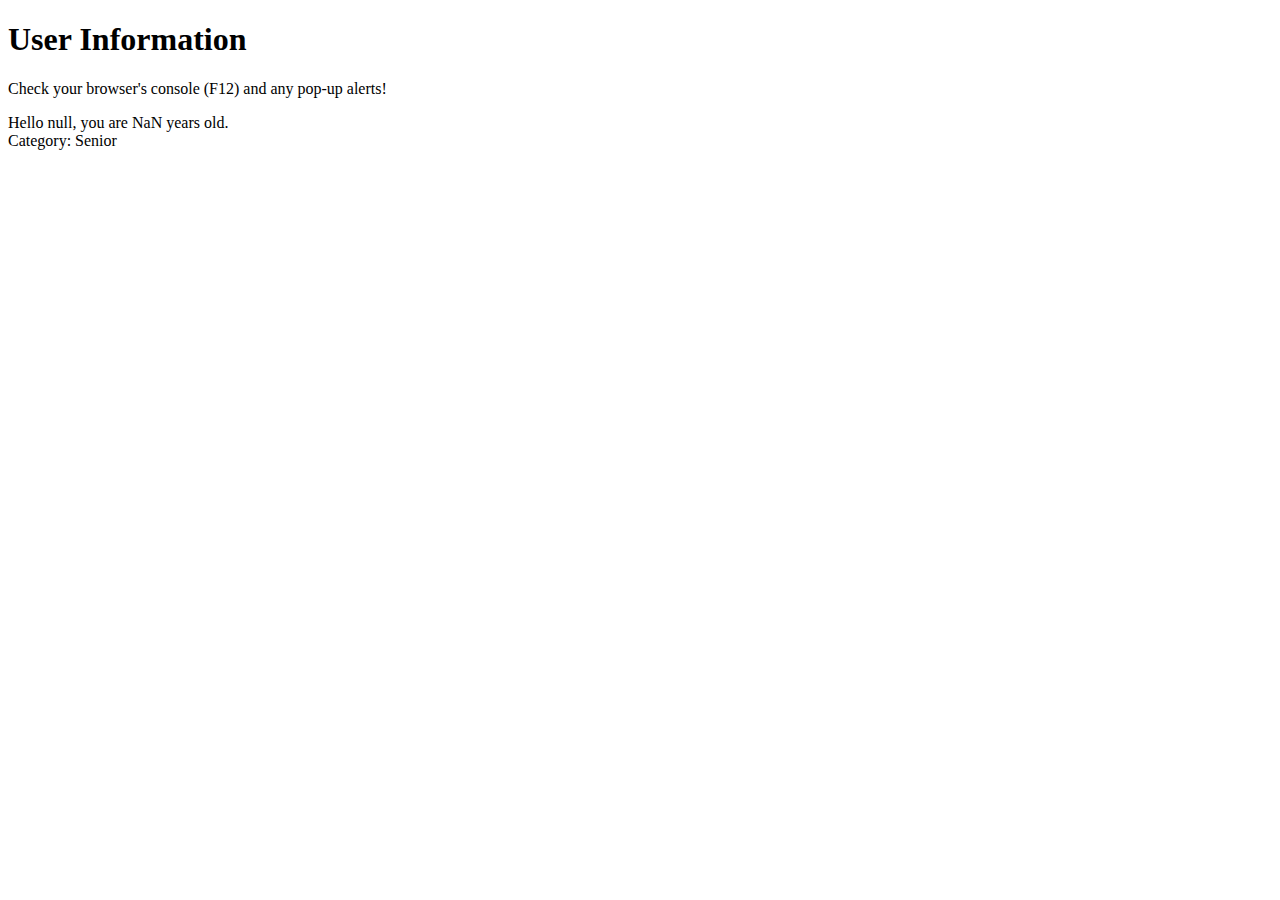
<file: day1/index.html>
<!DOCTYPE html>
<html lang="en">
<head>
    <meta charset="UTF-8">
    <meta name="viewport" content="width=device-width, initial-scale=1.0">
    <title>Simple User Checker</title>
</head>
<body>
    <h1>User Information</h1>
    <p>Check your browser's console (F12) and any pop-up alerts!</p>
    
    <div id="result">
        </div>

    <script src="script.js"></script>
</body>
</html>
</file>
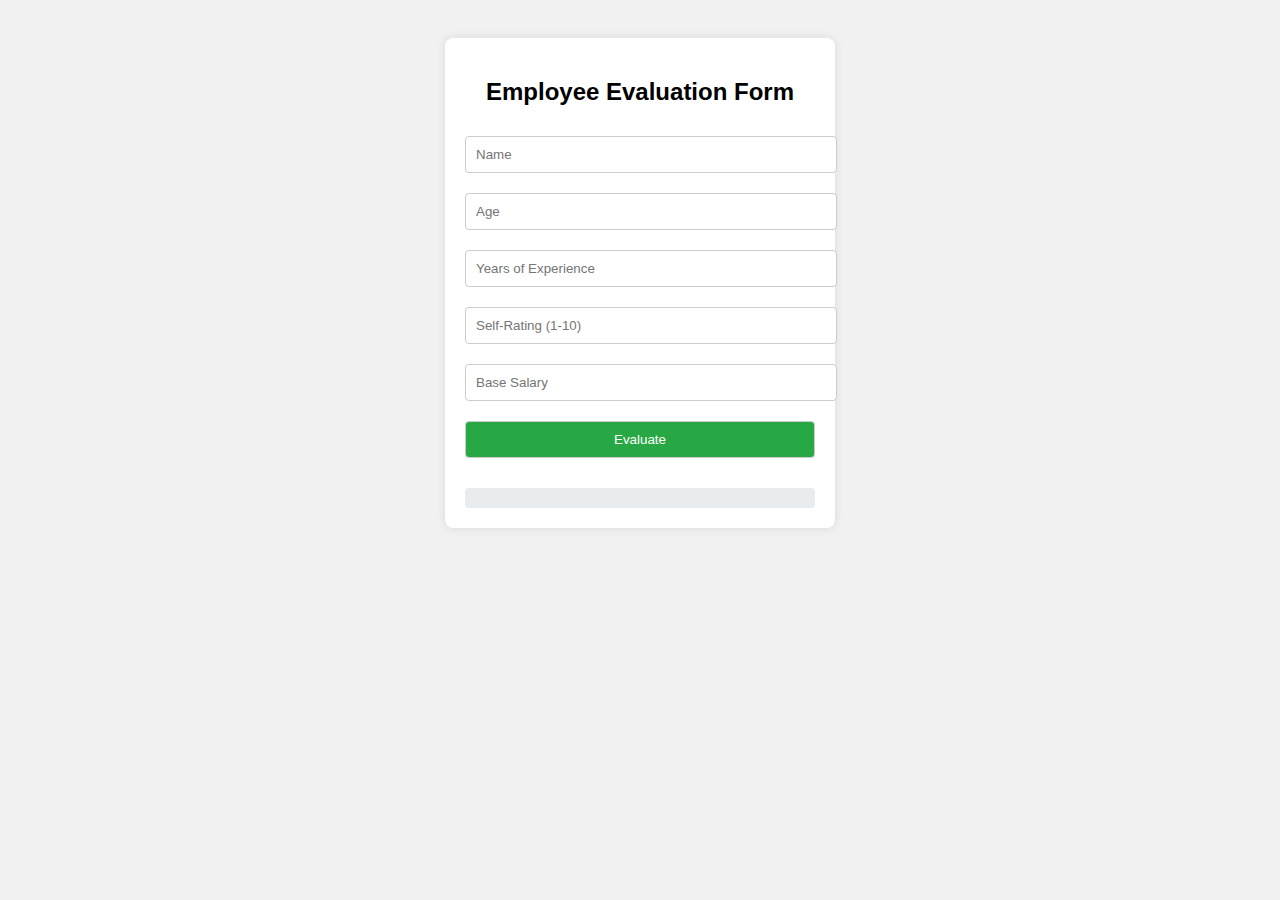
<file: day1task2/index.html>
<!DOCTYPE html>
<html lang="en">
<head>
  <meta charset="UTF-8" />
  <meta name="viewport" content="width=device-width, initial-scale=1.0"/>
  <title>Employee Evaluation</title>
  <link rel="stylesheet" href="style.css" />
</head>
<body>
  <div class="container">
    <h2>Employee Evaluation Form</h2>
    <form id="employeeForm">
      <input type="text" id="name" placeholder="Name" required />
      <input type="number" id="age" placeholder="Age" required />
      <input type="number" id="experience" placeholder="Years of Experience" required />
      <input type="number" id="rating" placeholder="Self-Rating (1-10)" required />
      <input type="number" id="baseSalary" placeholder="Base Salary" required />
      <button type="submit">Evaluate</button>
    </form>
    <div id="output"></div>
  </div>

  <script src="script.js"></script>
</body>
</html>
</file>
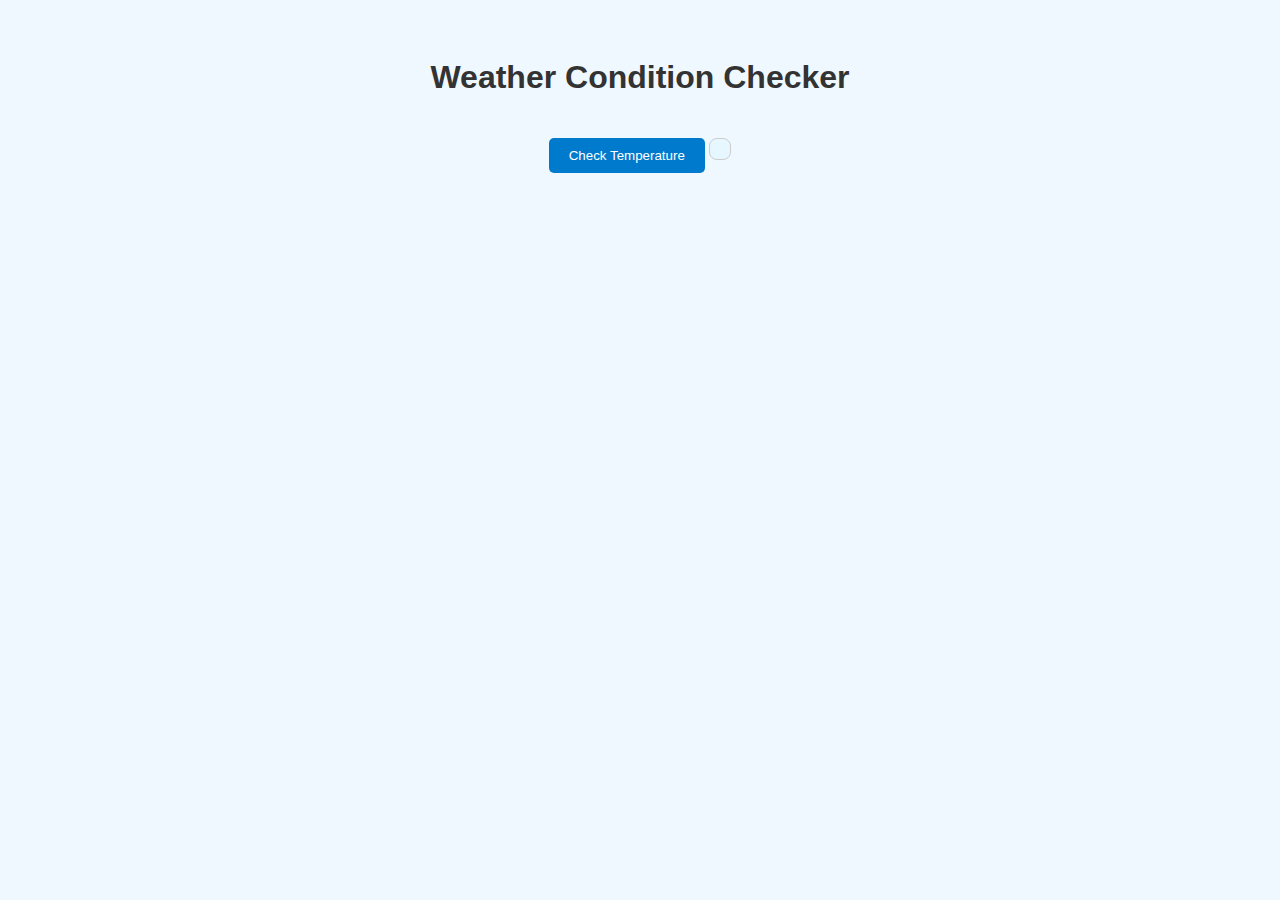
<file: day2 task/index.html>
<!DOCTYPE html>
<html lang="en">
<head>
  <meta charset="UTF-8">
  <title>Weather Condition Checker</title>
  <style>
    body {
      font-family: Arial, sans-serif;
      background: #f0f8ff;
      text-align: center;
      padding: 30px;
    }
    h1 {
      color: #333;
    }
    #result {
      margin-top: 20px;
      font-size: 18px;
      color: #005a87;
      padding: 10px;
      border: 1px solid #ccc;
      display: inline-block;
      background-color: #e6f7ff;
      border-radius: 8px;
    }
    button {
      margin-top: 15px;
      padding: 10px 20px;
      background-color: #007acc;
      color: white;
      border: none;
      border-radius: 5px;
      cursor: pointer;
    }
    button:hover {
      background-color: #005a99;
    }
  </style>
</head>
<body>
  <h1>Weather Condition Checker</h1>
  <button onclick="checkWeather()">Check Temperature</button>
  <div id="result"></div>

  <script src="script.js"></script>
</body>
</html>
</file>
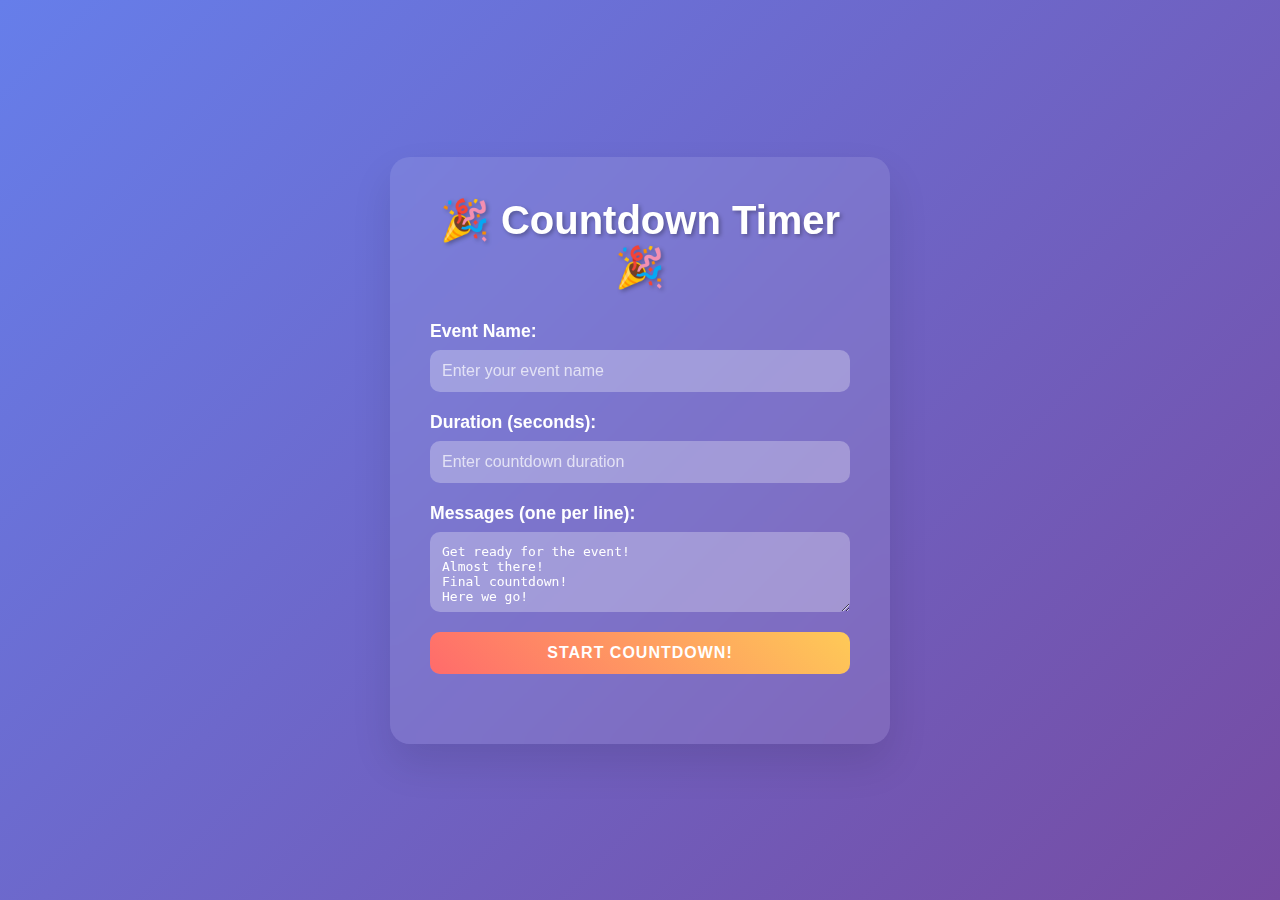
<file: day3taskcount/index.html>
<!DOCTYPE html>
<html lang="en">
<head>
    <meta charset="UTF-8">
    <meta name="viewport" content="width=device-width, initial-scale=1.0">
    <title>Countdown Timer</title>
    <style>
        * {
            margin: 0;
            padding: 0;
            box-sizing: border-box;
        }

        body {
            font-family: 'Arial', sans-serif;
            background: linear-gradient(135deg, #667eea 0%, #764ba2 100%);
            min-height: 100vh;
            display: flex;
            justify-content: center;
            align-items: center;
            color: white;
        }

        .container {
            background: rgba(255, 255, 255, 0.1);
            backdrop-filter: blur(10px);
            border-radius: 20px;
            padding: 40px;
            box-shadow: 0 20px 40px rgba(0, 0, 0, 0.1);
            text-align: center;
            max-width: 500px;
            width: 90%;
        }

        h1 {
            font-size: 2.5em;
            margin-bottom: 30px;
            text-shadow: 2px 2px 4px rgba(0, 0, 0, 0.3);
        }

        .setup-form {
            display: flex;
            flex-direction: column;
            gap: 20px;
            margin-bottom: 30px;
        }

        .input-group {
            display: flex;
            flex-direction: column;
            text-align: left;
        }

        label {
            font-size: 1.1em;
            margin-bottom: 8px;
            font-weight: bold;
        }

        input, textarea, button {
            padding: 12px;
            border: none;
            border-radius: 10px;
            font-size: 1em;
            background: rgba(255, 255, 255, 0.2);
            color: white;
            backdrop-filter: blur(5px);
        }

        input::placeholder, textarea::placeholder {
            color: rgba(255, 255, 255, 0.7);
        }

        textarea {
            resize: vertical;
            min-height: 80px;
        }

        button {
            background: linear-gradient(45deg, #ff6b6b, #feca57);
            color: white;
            font-weight: bold;
            cursor: pointer;
            transition: all 0.3s ease;
            text-transform: uppercase;
            letter-spacing: 1px;
        }

        button:hover {
            transform: translateY(-2px);
            box-shadow: 0 10px 20px rgba(0, 0, 0, 0.2);
        }

        button:disabled {
            opacity: 0.5;
            cursor: not-allowed;
            transform: none;
        }

        .timer-display {
            display: none;
            flex-direction: column;
            align-items: center;
            gap: 30px;
        }

        .timer-display.active {
            display: flex;
        }

        .event-title {
            font-size: 2em;
            color: #feca57;
            margin-bottom: 20px;
        }

        .countdown {
            font-size: 4em;
            font-weight: bold;
            color: #ff6b6b;
            text-shadow: 3px 3px 6px rgba(0, 0, 0, 0.3);
            margin: 20px 0;
        }

        .message {
            font-size: 1.3em;
            color: #a8e6cf;
            min-height: 50px;
            display: flex;
            align-items: center;
            justify-content: center;
            background: rgba(255, 255, 255, 0.1);
            border-radius: 15px;
            padding: 15px;
            margin: 20px 0;
            animation: pulse 1s ease-in-out infinite alternate;
        }

        .celebration {
            display: none;
            text-align: center;
            animation: celebration 2s ease-in-out;
        }

        .celebration.active {
            display: block;
        }

        .celebration h2 {
            font-size: 3em;
            color: #feca57;
            margin-bottom: 20px;
            animation: bounce 0.8s ease-in-out infinite alternate;
        }

        .fireworks {
            font-size: 2em;
            margin: 20px 0;
            animation: fireworks 1s ease-in-out infinite;
        }

        .reset-btn {
            background: linear-gradient(45deg, #667eea, #764ba2);
            margin-top: 20px;
        }

        @keyframes pulse {
            0% { transform: scale(1); }
            100% { transform: scale(1.05); }
        }

        @keyframes celebration {
            0% { transform: scale(0.5); opacity: 0; }
            50% { transform: scale(1.2); opacity: 1; }
            100% { transform: scale(1); opacity: 1; }
        }

        @keyframes bounce {
            0% { transform: translateY(0); }
            100% { transform: translateY(-10px); }
        }

        @keyframes fireworks {
            0%, 100% { transform: scale(1) rotate(0deg); }
            25% { transform: scale(1.1) rotate(90deg); }
            50% { transform: scale(1.2) rotate(180deg); }
            75% { transform: scale(1.1) rotate(270deg); }
        }
    </style>
</head>
<body>
    <div class="container">
        <h1>🎉 Countdown Timer 🎉</h1>
        
        <div class="setup-form" id="setupForm">
            <div class="input-group">
                <label for="eventName">Event Name:</label>
                <input type="text" id="eventName" placeholder="Enter your event name" required>
            </div>
            
            <div class="input-group">
                <label for="duration">Duration (seconds):</label>
                <input type="number" id="duration" placeholder="Enter countdown duration" min="1" max="3600" required>
            </div>
            
            <div class="input-group">
                <label for="messages">Messages (one per line):</label>
                <textarea id="messages" placeholder="Enter messages to show during countdown&#10;Example:&#10;Get ready!&#10;Almost there!&#10;Final countdown!" required></textarea>
            </div>
            
            <button onclick="startCountdown()">Start Countdown!</button>
        </div>

        <div class="timer-display" id="timerDisplay">
            <div class="event-title" id="eventTitle"></div>
            <div class="countdown" id="countdown"></div>
            <div class="message" id="message"></div>
            <button class="reset-btn" onclick="resetTimer()">Reset Timer</button>
        </div>

        <div class="celebration" id="celebration">
            <h2>🎊 Celebration Time! 🎊</h2>
            <div class="fireworks">🎆 🎇 ✨ 🎆 🎇 ✨</div>
            <div class="event-title" id="celebrationEvent"></div>
            <div style="font-size: 1.2em; margin-top: 20px;">The wait is over! 🎉</div>
            <button class="reset-btn" onclick="resetTimer()">Start New Timer</button>
        </div>
    </div>

    <script src="main.js"></script>
</body>
</html>
</file>
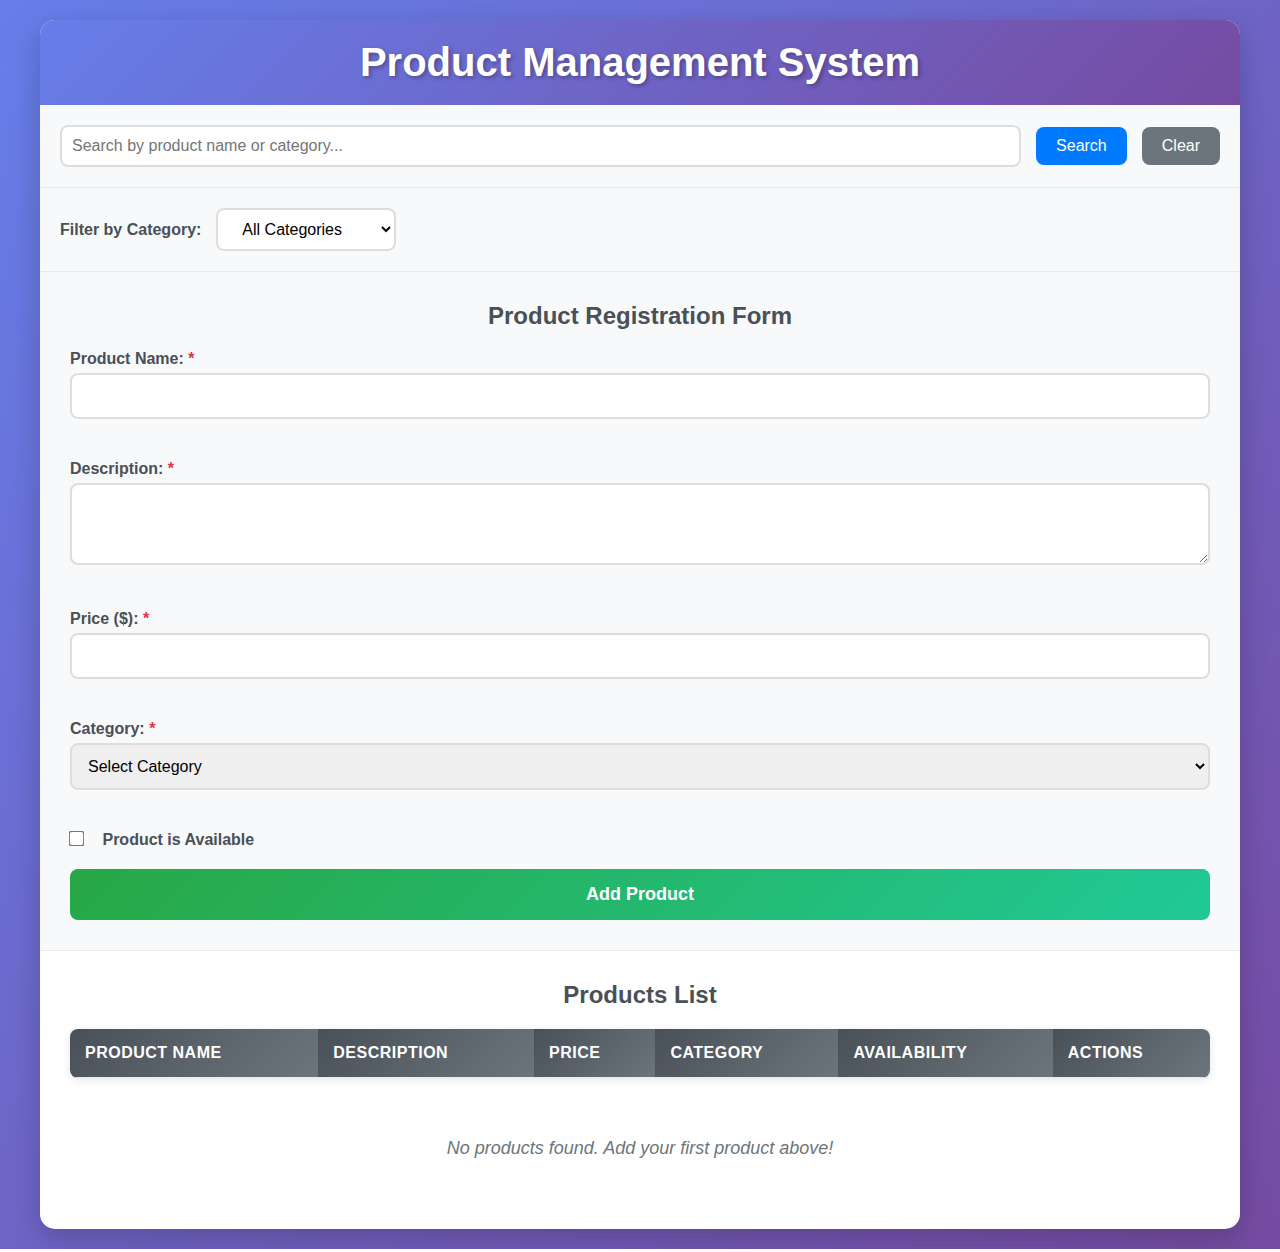
<file: product task6/index.html>
<!DOCTYPE html>
<html lang="en">
<head>
    <meta charset="UTF-8">
    <meta name="viewport" content="width=device-width, initial-scale=1.0">
    <title>Product Management System</title>
    <link rel="stylesheet" href="styles.css">
</head>
<body>
    <div class="container">
        <h1>Product Management System</h1>
        
        <!-- Search Bar -->
        <div class="search-container">
            <input type="text" id="searchInput" placeholder="Search by product name or category...">
            <button id="searchBtn">Search</button>
            <button id="clearBtn">Clear</button>
        </div>

        <!-- Filter Options -->
        <div class="filter-container">
            <label for="categoryFilter">Filter by Category:</label>
            <select id="categoryFilter">
                <option value="">All Categories</option>
                <option value="Electronics">Electronics</option>
                <option value="Clothing">Clothing</option>
                <option value="Books">Books</option>
                <option value="Home & Garden">Home & Garden</option>
                <option value="Sports">Sports</option>
            </select>
        </div>

        <!-- Product Form -->
        <div class="form-container">
            <h2>Product Registration Form</h2>
            <form id="productForm">
                <div class="form-group">
                    <label for="productName">Product Name: <span class="required">*</span></label>
                    <input type="text" id="productName" required>
                    <span class="error-message" id="nameError"></span>
                </div>
                
                <div class="form-group">
                    <label for="productDescription">Description: <span class="required">*</span></label>
                    <textarea id="productDescription" rows="3" required></textarea>
                    <span class="error-message" id="descriptionError"></span>
                </div>
                
                <div class="form-group">
                    <label for="productPrice">Price ($): <span class="required">*</span></label>
                    <input type="number" id="productPrice" step="0.01" min="0" required>
                    <span class="error-message" id="priceError"></span>
                </div>
                
                <div class="form-group">
                    <label for="productCategory">Category: <span class="required">*</span></label>
                    <select id="productCategory" required>
                        <option value="">Select Category</option>
                        <option value="Electronics">Electronics</option>
                        <option value="Clothing">Clothing</option>
                        <option value="Books">Books</option>
                        <option value="Home & Garden">Home & Garden</option>
                        <option value="Sports">Sports</option>
                    </select>
                    <span class="error-message" id="categoryError"></span>
                </div>
                
                <div class="form-group">
                    <label class="checkbox-label">
                        <input type="checkbox" id="productAvailability">
                        <span class="checkmark"></span>
                        Product is Available
                    </label>
                </div>
                
                <button type="submit" id="submitBtn">Add Product</button>
            </form>
        </div>

        <!-- Products Table -->
        <div class="table-container">
            <h2>Products List</h2>
            <table id="productsTable">
                <thead>
                    <tr>
                        <th>Product Name</th>
                        <th>Description</th>
                        <th>Price</th>
                        <th>Category</th>
                        <th>Availability</th>
                        <th>Actions</th>
                    </tr>
                </thead>
                <tbody id="productsTableBody">
                </tbody>
            </table>
            <div id="noProductsMessage" class="no-products">
                No products found. Add your first product above!
            </div>
        </div>
    </div>

    <script src="script.js"></script>
</body>
</html>
</file>
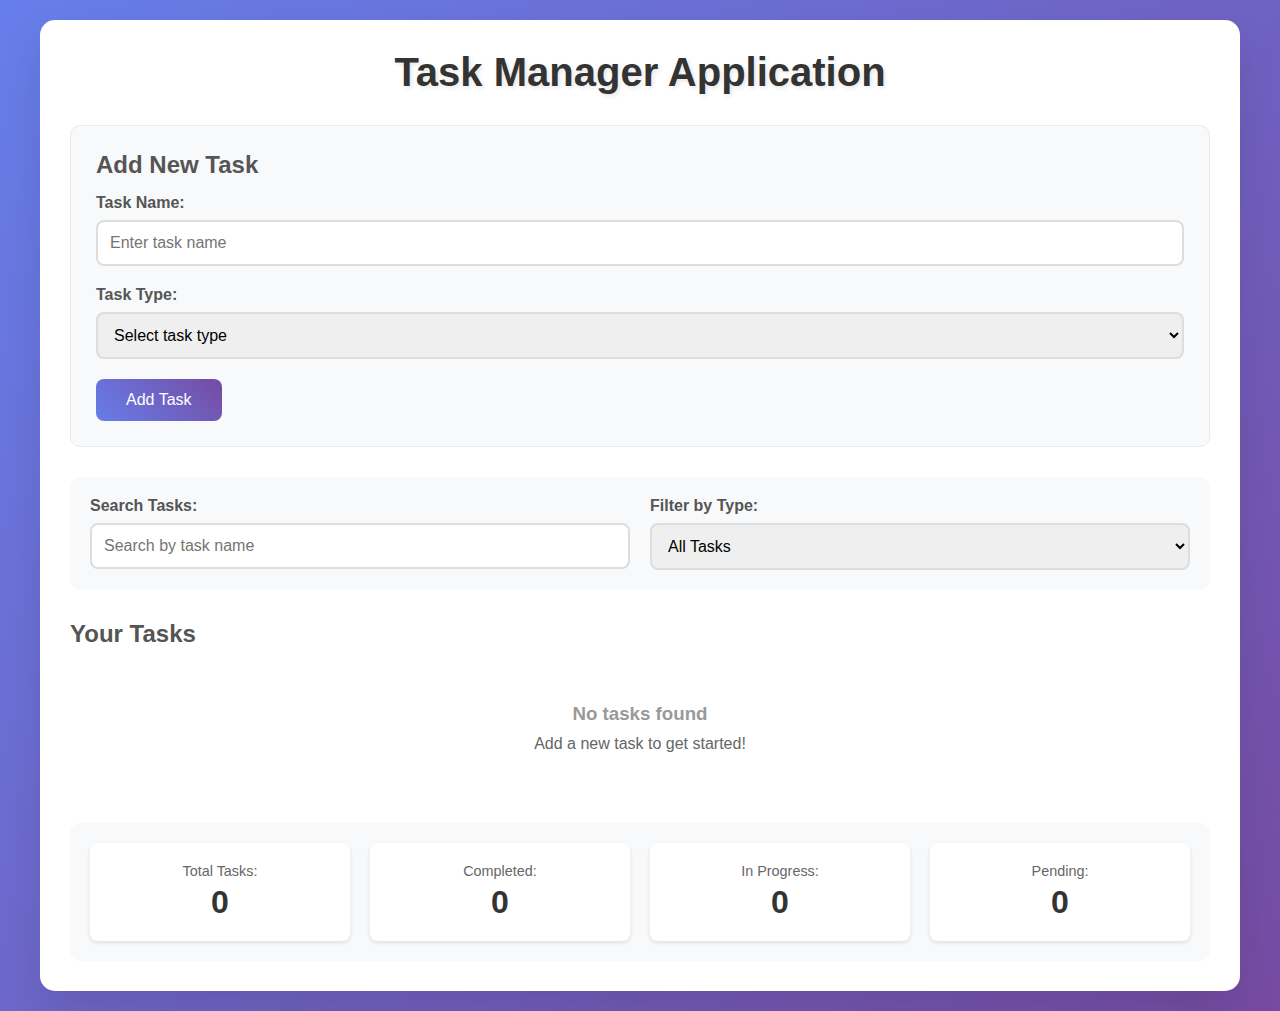
<file: task4/index.html>
<!DOCTYPE html>
<html lang="en">
<head>
    <meta charset="UTF-8">
    <meta name="viewport" content="width=device-width, initial-scale=1.0">
    <title>Task Manager Application</title>
    <link rel="stylesheet" href="styles.css">
</head>
<body>
    <div class="container">
        <h1>Task Manager Application</h1>
        
        <!-- Task Form -->
        <div class="task-form">
            <h2>Add New Task</h2>
            <form id="taskForm">
                <div class="form-group">
                    <label for="taskName">Task Name:</label>
                    <input type="text" id="taskName" placeholder="Enter task name" required>
                </div>
                
                <div class="form-group">
                    <label for="taskType">Task Type:</label>
                    <select id="taskType" required>
                        <option value="">Select task type</option>
                        <option value="Task">Task</option>
                        <option value="In Progress">In Progress</option>
                        <option value="Done">Done</option>
                    </select>
                </div>
                
                <button type="submit">Add Task</button>
            </form>
        </div>

        <!-- Search and Filter Section -->
        <div class="search-filter">
            <div class="search-group">
                <label for="searchBar">Search Tasks:</label>
                <input type="text" id="searchBar" placeholder="Search by task name">
            </div>
            
            <div class="filter-group">
                <label for="filterType">Filter by Type:</label>
                <select id="filterType">
                    <option value="">All Tasks</option>
                    <option value="Task">Task</option>
                    <option value="In Progress">In Progress</option>
                    <option value="Done">Done</option>
                </select>
            </div>
        </div>

        <!-- Task Display -->
        <div class="task-display">
            <h2>Your Tasks</h2>
            <div id="taskList" class="task-list">
                <!-- Tasks will be displayed here dynamically -->
            </div>
        </div>

        <!-- Task Statistics -->
        <div class="task-stats">
            <div class="stat-item">
                <span class="stat-label">Total Tasks:</span>
                <span id="totalTasks">0</span>
            </div>
            <div class="stat-item">
                <span class="stat-label">Completed:</span>
                <span id="completedTasks">0</span>
            </div>
            <div class="stat-item">
                <span class="stat-label">In Progress:</span>
                <span id="inProgressTasks">0</span>
            </div>
            <div class="stat-item">
                <span class="stat-label">Pending:</span>
                <span id="pendingTasks">0</span>
            </div>
        </div>
    </div>

    <script src="script.js"></script>
</body>
</html>
</file>
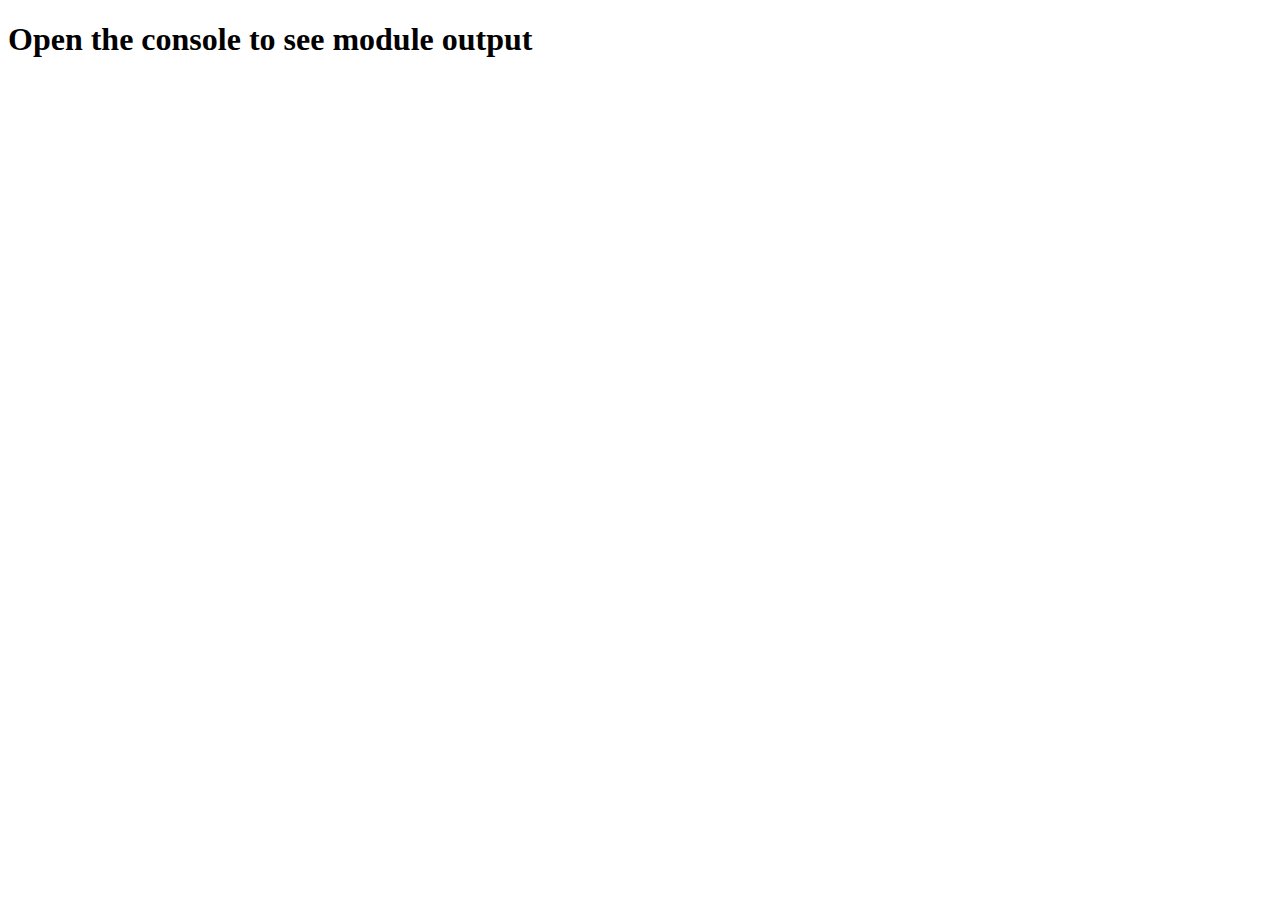
<file: task7/index.html>
<!DOCTYPE html>
<html lang="en">
<head>
  <meta charset="UTF-8">
  <title>JavaScript Modules Demo</title>
</head>
<body>
  <h1>Open the console to see module output</h1>

  <script type="module" src="./app.js"></script>
</body>
</html>
</file>
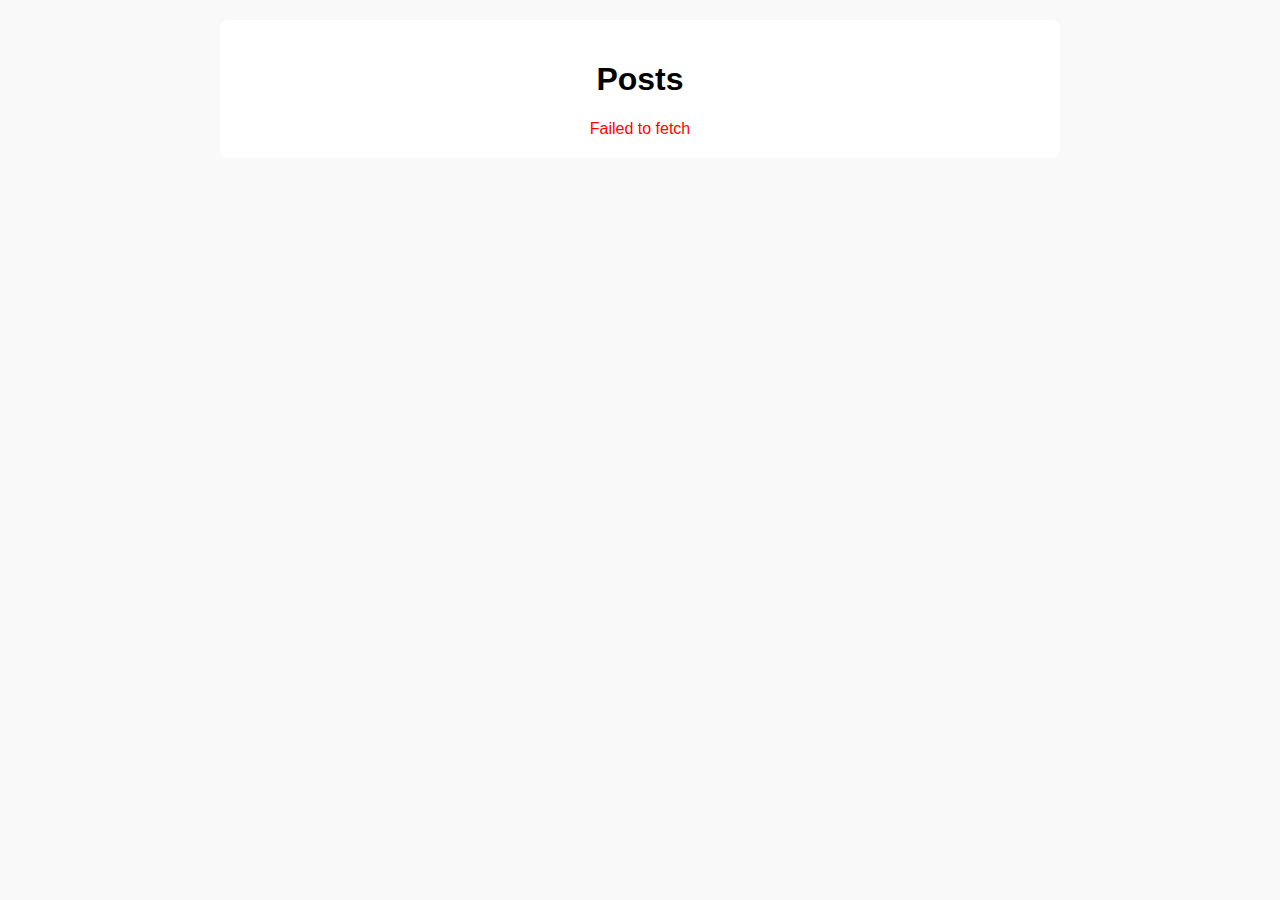
<file: task8 featchapi/index.html>
<!DOCTYPE html>
<html lang="en">
<head>
  <meta charset="UTF-8" />
  <meta name="viewport" content="width=device-width, initial-scale=1.0" />
  <title>Posts Viewer</title>
  <link rel="stylesheet" href="style.css" />
</head>
<body>
  <div class="container">
    <h1>Posts</h1>
    <div id="posts"></div>
    <div id="error" class="error"></div>
  </div>

  <!-- part for the post details -->
  <div id="modal" class="modal">
    <div class="modal-content">
      <span id="closeBtn" class="close">&times;</span>
      <h2 id="modal-title"></h2>
      <p id="modal-body"></p>
    </div>
  </div>

  <script src="script.js"></script>
</body>
</html>
</file>
<file: day1task2/style.css>
body {
  font-family: Arial, sans-serif;
  background: #f1f1f1;
  padding: 30px;
}

.container {
  background: #fff;
  padding: 20px;
  width: 350px;
  margin: auto;
  border-radius: 8px;
  box-shadow: 0 0 10px rgba(0,0,0,0.1);
}

h2 {
  text-align: center;
}

form input, button {
  width: 100%;
  padding: 10px;
  margin: 10px 0;
  border-radius: 4px;
  border: 1px solid #ccc;
}

button {
  background-color: #28a745;
  color: white;
  cursor: pointer;
}

#output {
  margin-top: 20px;
  padding: 10px;
  background: #e9ecef;
  border-radius: 4px;
}
</file>
<file: product task6/styles.css>
* {
    margin: 0;
    padding: 0;
    box-sizing: border-box;
}

body {
    font-family: 'Arial', sans-serif;
    background: linear-gradient(135deg, #667eea 0%, #764ba2 100%);
    min-height: 100vh;
    padding: 20px;
}

.container {
    max-width: 1200px;
    margin: 0 auto;
    background: white;
    border-radius: 15px;
    box-shadow: 0 10px 30px rgba(0, 0, 0, 0.2);
    overflow: hidden;
}

h1 {
    background: linear-gradient(135deg, #667eea 0%, #764ba2 100%);
    color: white;
    text-align: center;
    padding: 20px;
    margin-bottom: 0;
    font-size: 2.5em;
    text-shadow: 2px 2px 4px rgba(0, 0, 0, 0.3);
}

.search-container, .filter-container {
    padding: 20px;
    background: #f8f9fa;
    border-bottom: 1px solid #e9ecef;
    display: flex;
    align-items: center;
    gap: 15px;
}

.search-container input {
    flex: 1;
    padding: 10px;
    border: 2px solid #ddd;
    border-radius: 8px;
    font-size: 16px;
}

.search-container button, .filter-container select {
    padding: 10px 20px;
    border: none;
    border-radius: 8px;
    cursor: pointer;
    font-size: 16px;
}

.search-container button {
    background: #007bff;
    color: white;
    transition: background 0.3s;
}

.search-container button:hover {
    background: #0056b3;
}

.search-container button:last-child {
    background: #6c757d;
}

.search-container button:last-child:hover {
    background: #545b62;
}

.filter-container label {
    font-weight: bold;
    color: #495057;
}

.filter-container select {
    border: 2px solid #ddd;
    background: white;
}

.form-container {
    padding: 30px;
    background: #f8f9fa;
    border-bottom: 1px solid #e9ecef;
}

.form-container h2 {
    margin-bottom: 20px;
    color: #495057;
    text-align: center;
}

.required {
    color: #dc3545;
    font-weight: bold;
}

.error-message {
    color: #dc3545;
    font-size: 12px;
    margin-top: 5px;
    display: block;
    min-height: 16px;
}

.form-group {
    margin-bottom: 20px;
}

.checkbox-label {
    display: flex;
    align-items: center;
    cursor: pointer;
    font-weight: bold;
    color: #495057;
}

.checkbox-label input[type="checkbox"] {
    margin-right: 10px;
    width: auto;
    transform: scale(1.2);
}

.checkmark {
    margin-left: 5px;
}

.form-group label {
    display: block;
    margin-bottom: 5px;
    font-weight: bold;
    color: #495057;
}

.form-group input,
.form-group textarea,
.form-group select {
    width: 100%;
    padding: 12px;
    border: 2px solid #ddd;
    border-radius: 8px;
    font-size: 16px;
    transition: border-color 0.3s;
}

.form-group input:focus,
.form-group textarea:focus,
.form-group select:focus {
    outline: none;
    border-color: #007bff;
}

#submitBtn {
    width: 100%;
    padding: 15px;
    background: linear-gradient(135deg, #28a745 0%, #20c997 100%);
    color: white;
    border: none;
    border-radius: 8px;
    font-size: 18px;
    font-weight: bold;
    cursor: pointer;
    transition: transform 0.3s, box-shadow 0.3s;
}

#submitBtn:hover {
    transform: translateY(-2px);
    box-shadow: 0 5px 15px rgba(40, 167, 69, 0.4);
}

.table-container {
    padding: 30px;
}

.table-container h2 {
    margin-bottom: 20px;
    color: #495057;
    text-align: center;
}

table {
    width: 100%;
    border-collapse: collapse;
    margin-bottom: 20px;
    background: white;
    border-radius: 8px;
    overflow: hidden;
    box-shadow: 0 2px 10px rgba(0, 0, 0, 0.1);
}

th, td {
    padding: 15px;
    text-align: left;
    border-bottom: 1px solid #e9ecef;
}

th {
    background: linear-gradient(135deg, #495057 0%, #6c757d 100%);
    color: white;
    font-weight: bold;
    text-transform: uppercase;
    letter-spacing: 0.5px;
}

td {
    vertical-align: middle;
}

.laptop-row {
    background: #e3f2fd;
}

.mobile-row {
    background: #f3e5f5;
}

.pc-row {
    background: #e8f5e8;
}

.electronics-row {
    background: #e3f2fd;
}

.clothing-row {
    background: #fce4ec;
}

.books-row {
    background: #f3e5f5;
}

.home-garden-row {
    background: #e8f5e8;
}

.sports-row {
    background: #fff3e0;
}

.available {
    color: #28a745;
    font-weight: bold;
}

.unavailable {
    color: #dc3545;
    font-weight: bold;
}

.action-buttons {
    display: flex;
    gap: 10px;
}

.update-btn, .delete-btn {
    padding: 8px 16px;
    border: none;
    border-radius: 5px;
    cursor: pointer;
    font-size: 14px;
    font-weight: bold;
    transition: transform 0.2s, box-shadow 0.2s;
}

.update-btn {
    background: #ffc107;
    color: #212529;
}

.update-btn:hover {
    background: #e0a800;
    transform: translateY(-1px);
    box-shadow: 0 3px 8px rgba(255, 193, 7, 0.4);
}

.delete-btn {
    background: #dc3545;
    color: white;
}

.delete-btn:hover {
    background: #c82333;
    transform: translateY(-1px);
    box-shadow: 0 3px 8px rgba(220, 53, 69, 0.4);
}

.no-products {
    text-align: center;
    padding: 40px;
    color: #6c757d;
    font-size: 18px;
    font-style: italic;
}

.price {
    font-weight: bold;
    color: #28a745;
}

.description {
    max-width: 200px;
    overflow: hidden;
    text-overflow: ellipsis;
    white-space: nowrap;
}

.category {
    font-weight: bold;
    padding: 5px 10px;
    border-radius: 20px;
    color: white;
    text-align: center;
    font-size: 12px;
}

.laptop-category {
    background: #2196f3;
}

.mobile-category {
    background: #9c27b0;
}

.pc-category {
    background: #4caf50;
}

.electronics-category {
    background: #2196f3;
}

.clothing-category {
    background: #e91e63;
}

.books-category {
    background: #9c27b0;
}

.home-garden-category {
    background: #4caf50;
}

.sports-category {
    background: #ff9800;
}

@media (max-width: 768px) {
    .container {
        margin: 10px;
    }
    
    table {
        font-size: 14px;
    }
    
    th, td {
        padding: 8px;
    }
    
    .action-buttons {
        flex-direction: column;
        gap: 5px;
    }
    
    .search-container, .filter-container {
        flex-direction: column;
        align-items: stretch;
    }
    
    .search-container input {
        margin-bottom: 10px;
    }
}
</file>
<file: task4/styles.css>
* {
    margin: 0;
    padding: 0;
    box-sizing: border-box;
}

body {
    font-family: 'Arial', sans-serif;
    background: linear-gradient(135deg, #667eea 0%, #764ba2 100%);
    min-height: 100vh;
    padding: 20px;
}

.container {
    max-width: 1200px;
    margin: 0 auto;
    background: white;
    border-radius: 15px;
    box-shadow: 0 20px 40px rgba(0, 0, 0, 0.1);
    padding: 30px;
}

h1 {
    text-align: center;
    color: #333;
    margin-bottom: 30px;
    font-size: 2.5em;
    text-shadow: 2px 2px 4px rgba(0, 0, 0, 0.1);
}

h2 {
    color: #555;
    margin-bottom: 15px;
    font-size: 1.5em;
}

/* Task Form Styles */
.task-form {
    background: #f8f9fa;
    padding: 25px;
    border-radius: 10px;
    margin-bottom: 30px;
    border: 1px solid #e9ecef;
}

.form-group {
    margin-bottom: 20px;
}

label {
    display: block;
    margin-bottom: 8px;
    font-weight: bold;
    color: #555;
}

input[type="text"], select {
    width: 100%;
    padding: 12px;
    border: 2px solid #ddd;
    border-radius: 8px;
    font-size: 16px;
    transition: border-color 0.3s ease;
}

input[type="text"]:focus, select:focus {
    outline: none;
    border-color: #667eea;
    box-shadow: 0 0 0 3px rgba(102, 126, 234, 0.1);
}

button {
    background: linear-gradient(45deg, #667eea, #764ba2);
    color: white;
    border: none;
    padding: 12px 30px;
    border-radius: 8px;
    font-size: 16px;
    cursor: pointer;
    transition: transform 0.2s ease, box-shadow 0.2s ease;
}

button:hover {
    transform: translateY(-2px);
    box-shadow: 0 5px 15px rgba(102, 126, 234, 0.3);
}

/* Search and Filter Styles */
.search-filter {
    display: grid;
    grid-template-columns: 1fr 1fr;
    gap: 20px;
    margin-bottom: 30px;
    padding: 20px;
    background: #f8f9fa;
    border-radius: 10px;
}

.search-group, .filter-group {
    display: flex;
    flex-direction: column;
}

/* Task Display Styles */
.task-display {
    margin-bottom: 30px;
}

.task-list {
    display: grid;
    gap: 15px;
}

.task-item {
    background: white;
    border-radius: 10px;
    padding: 20px;
    box-shadow: 0 4px 8px rgba(0, 0, 0, 0.1);
    transition: transform 0.2s ease, box-shadow 0.2s ease;
    border-left: 5px solid;
    cursor: pointer;
}

.task-item:hover {
    transform: translateY(-3px);
    box-shadow: 0 8px 25px rgba(0, 0, 0, 0.15);
}

/* Task Type Colors */
.task-item.task {
    border-left-color: #dc3545;
    background: linear-gradient(135deg, #fff 0%, #ffebee 100%);
}

.task-item.in-progress {
    border-left-color: #fd7e14;
    background: linear-gradient(135deg, #fff 0%, #fff3e0 100%);
}

.task-item.done {
    border-left-color: #28a745;
    background: linear-gradient(135deg, #fff 0%, #e8f5e8 100%);
}

.task-header {
    display: flex;
    justify-content: space-between;
    align-items: center;
    margin-bottom: 10px;
}

.task-name {
    font-size: 1.2em;
    font-weight: bold;
    color: #333;
}

.task-type {
    padding: 5px 15px;
    border-radius: 20px;
    font-size: 0.9em;
    font-weight: bold;
    color: white;
    text-transform: uppercase;
}

.task-type.task {
    background: #dc3545;
}

.task-type.in-progress {
    background: #fd7e14;
}

.task-type.done {
    background: #28a745;
}

.task-date {
    color: #666;
    font-size: 0.9em;
    margin-bottom: 15px;
}

.task-actions {
    display: flex;
    gap: 10px;
}

.edit-btn, .delete-btn {
    padding: 8px 16px;
    border: none;
    border-radius: 5px;
    cursor: pointer;
    font-size: 14px;
    transition: background-color 0.3s ease;
}

.edit-btn {
    background: #ffc107;
    color: #333;
}

.edit-btn:hover {
    background: #ffb300;
}

.delete-btn {
    background: #dc3545;
    color: white;
}

.delete-btn:hover {
    background: #c82333;
}

/* Task Statistics */
.task-stats {
    display: grid;
    grid-template-columns: repeat(auto-fit, minmax(200px, 1fr));
    gap: 20px;
    padding: 20px;
    background: #f8f9fa;
    border-radius: 10px;
}

.stat-item {
    background: white;
    padding: 20px;
    border-radius: 8px;
    text-align: center;
    box-shadow: 0 2px 4px rgba(0, 0, 0, 0.1);
}

.stat-label {
    display: block;
    color: #666;
    font-size: 0.9em;
    margin-bottom: 5px;
}

.stat-item span:last-child {
    font-size: 2em;
    font-weight: bold;
    color: #333;
}

/* Empty State */
.empty-state {
    text-align: center;
    padding: 40px;
    color: #666;
}

.empty-state h3 {
    margin-bottom: 10px;
    color: #999;
}

/* Responsive Design */
@media (max-width: 768px) {
    .container {
        padding: 15px;
    }
    
    .search-filter {
        grid-template-columns: 1fr;
    }
    
    .task-header {
        flex-direction: column;
        align-items: flex-start;
        gap: 10px;
    }
    
    .task-actions {
        width: 100%;
        justify-content: flex-end;
    }
    
    h1 {
        font-size: 2em;
    }
}

/* Animation for new tasks */
@keyframes slideIn {
    from {
        opacity: 0;
        transform: translateY(-20px);
    }
    to {
        opacity: 1;
        transform: translateY(0);
    }
}

.task-item.new {
    animation: slideIn 0.5s ease-out;
}
</file>
<file: task8 featchapi/style.css>
body {
  font-family: Arial, sans-serif;
  background-color: #f9f9f9;
  margin: 0;
  padding: 20px;
}

.container {
  max-width: 800px;
  margin: auto;
  background: #fff;
  padding: 20px;
  border-radius: 8px;
}

h1 {
  text-align: center;
}

.post {
  border-bottom: 1px solid #ccc;
  padding: 10px 0;
  cursor: pointer;
}

.post:last-child {
  border-bottom: none;
}

.post h2 {
  font-size: 18px;
  margin: 0;
  color: #333;
}

.post p {
  margin: 5px 0 0;
  color: #666;
}

.error {
  color: red;
  margin-top: 20px;
  text-align: center;
}

/* style of the part of post details */
.modal {
  display: none;
  position: fixed;
  z-index: 999;
  left: 0;
  top: 0;
  width: 100%;
  height: 100%;
  overflow: auto;
  background-color: rgba(0, 0, 0, 0.6);
}

.modal-content {
  background-color: #fff;
  margin: 10% auto;
  padding: 20px;
  border-radius: 10px;
  width: 80%;
  max-width: 600px;
}

.close {
  float: right;
  font-size: 24px;
  font-weight: bold;
  cursor: pointer;
}
</file>
